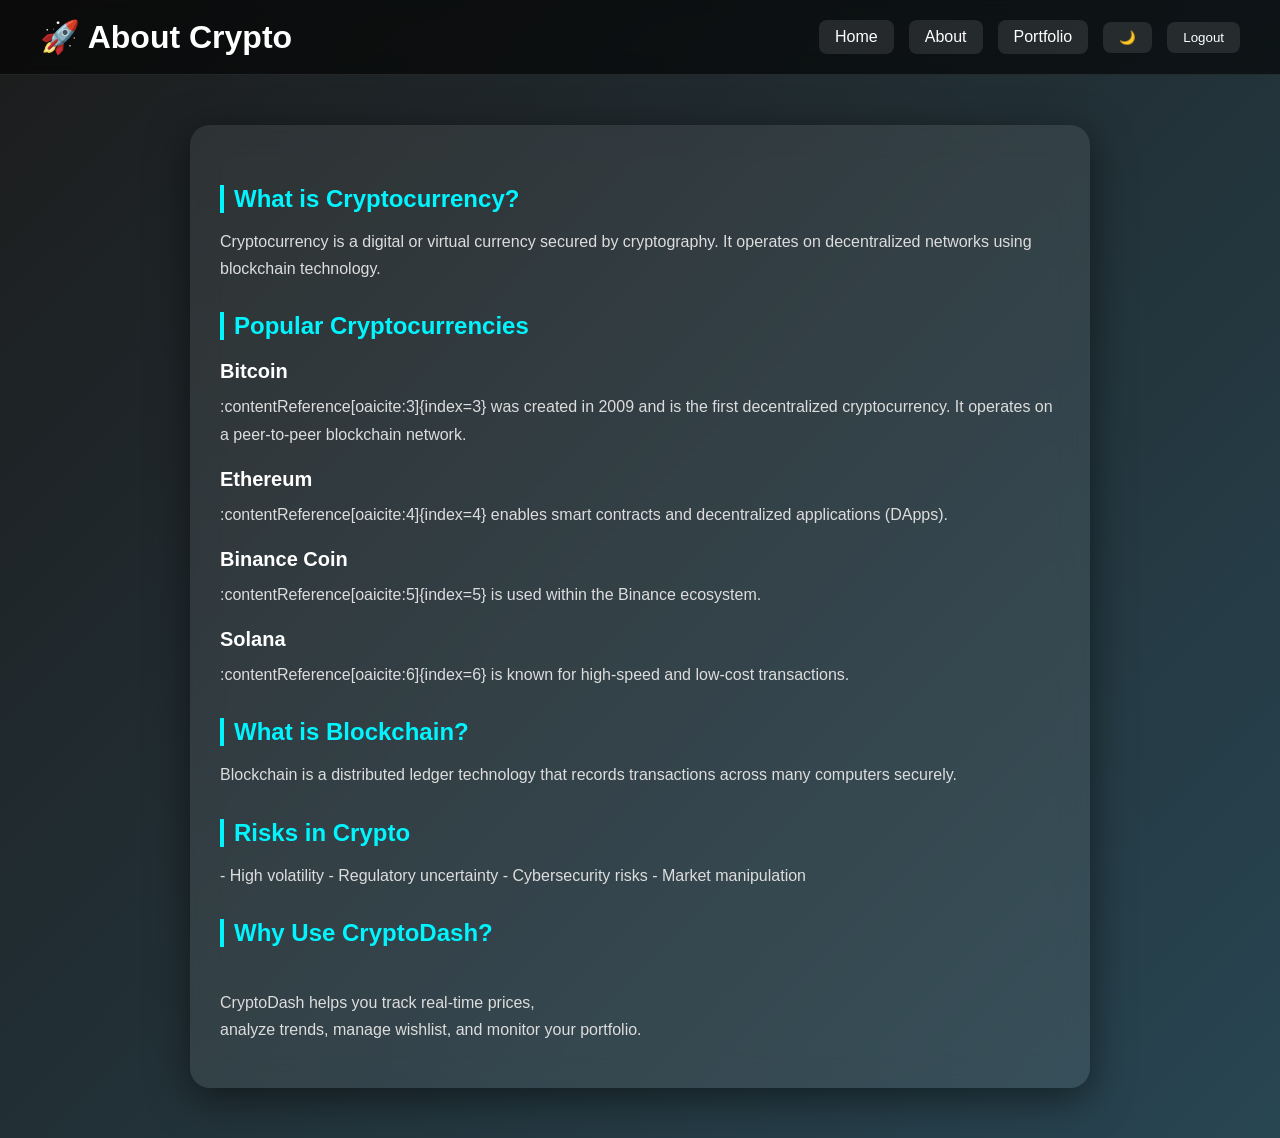
<file: about.html>
<!DOCTYPE html>
<html>
<head>
<title>About Crypto</title>
<link rel="stylesheet" href="./CSS/about.css">
</head>
<body>

<header class="topbar">
  <h1>🚀 About Crypto</h1>

  <div class="nav-buttons">
    <a href="index.html">Home</a>
    <a href="about.html">About</a>
    <a href="portfolio.html">Portfolio</a>
    <button onclick="toggleTheme()">🌙</button>
    <button onclick="logout()">Logout</button>
  </div>
</header>

  <!-- <h1>About Cryptocurrency</h1> -->
</header>

<div class="about-container">

<h2>What is Cryptocurrency?</h2>
<p>
Cryptocurrency is a digital or virtual currency secured by cryptography.
It operates on decentralized networks using blockchain technology.
</p>

<h2>Popular Cryptocurrencies</h2>

<h3>Bitcoin</h3>
<p>
:contentReference[oaicite:3]{index=3} was created in 2009 and is the first decentralized cryptocurrency.
It operates on a peer-to-peer blockchain network.
</p>

<h3>Ethereum</h3>
<p>
:contentReference[oaicite:4]{index=4} enables smart contracts and decentralized applications (DApps).
</p>

<h3>Binance Coin</h3>
<p>
:contentReference[oaicite:5]{index=5} is used within the Binance ecosystem.
</p>

<h3>Solana</h3>
<p>
:contentReference[oaicite:6]{index=6} is known for high-speed and low-cost transactions.
</p>

<h2>What is Blockchain?</h2>
<p>
Blockchain is a distributed ledger technology that records transactions across many computers securely.
</p>

<h2>Risks in Crypto</h2>
<p>
- High volatility  
- Regulatory uncertainty  
- Cybersecurity risks  
- Market manipulation  
</p>

<h2>Why Use CryptoDash?</h2>
<p>
CryptoDash helps you track real-time prices,
analyze trends, manage wishlist, and monitor your portfolio.
</p>

</div>
<script src="./JS/theme.js"></script>
</body>
</html>
</file>
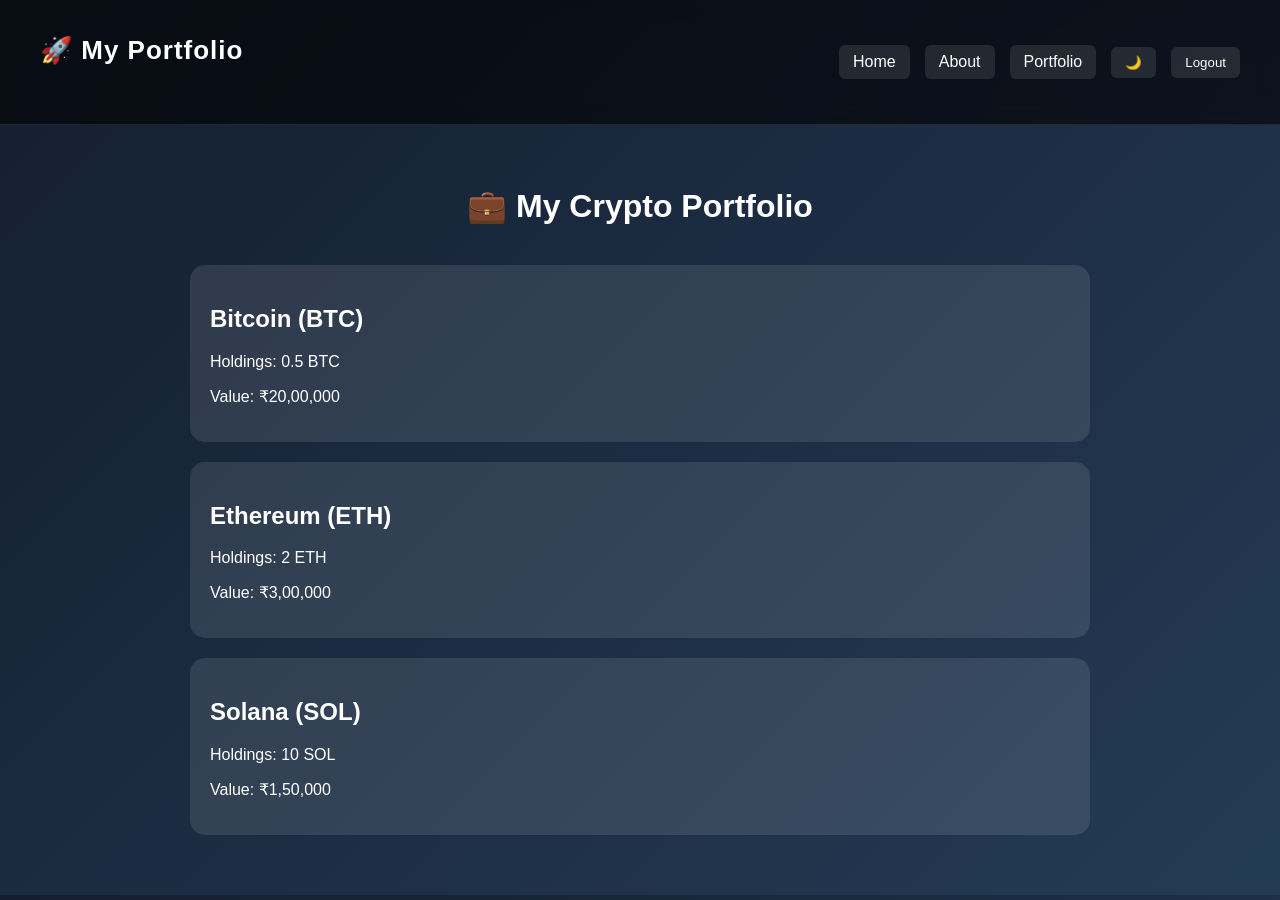
<file: portfolio.html>
<!DOCTYPE html>
<html lang="en">
<head>
  <meta charset="UTF-8">
  <title>My Crypto Portfolio</title>
  <link rel="stylesheet" href="./CSS/portfolio.css">
</head>
<body>
  <header class="topbar">
  <h1>🚀 My Portfolio</h1>

  <div class="nav-buttons">
    <a href="index.html">Home</a>
    <a href="about.html">About</a>
    <a href="portfolio.html">Portfolio</a>
    <button onclick="toggleTheme()">🌙</button>
    <button onclick="logout()">Logout</button>
  </div>
</header>

  <div class="portfolio-container">

    <h1>💼 My Crypto Portfolio</h1>

    <div class="portfolio-card">
      <h2>Bitcoin (BTC)</h2>
      <p>Holdings: 0.5 BTC</p>
      <p>Value: ₹20,00,000</p>
    </div>

    <div class="portfolio-card">
      <h2>Ethereum (ETH)</h2>
      <p>Holdings: 2 ETH</p>
      <p>Value: ₹3,00,000</p>
    </div>

    <div class="portfolio-card">
      <h2>Solana (SOL)</h2>
      <p>Holdings: 10 SOL</p>
      <p>Value: ₹1,50,000</p>
    </div>

  </div>
<script src="./JS/theme.js"></script>
</body>
</html>
</file>
<file: CSS/about.css>
/* ============================= */
/* GLOBAL RESET */
/* ============================= */

* {
  margin: 0;
  padding: 0;
  box-sizing: border-box;
  font-family: "Segoe UI", sans-serif;
}

body {
  min-height: 100vh;
  background: linear-gradient(-45deg, #0f2027, #203a43, #2c5364, #1c1c1c);
  background-size: 400% 400%;
  animation: gradientBG 12s ease infinite;
  color: #ffffff;
}

/* Animated Background */
@keyframes gradientBG {
  0% { background-position: 0% 50%; }
  50% { background-position: 100% 50%; }
  100% { background-position: 0% 50%; }
}

/* ============================= */
/* HEADER */
/* ============================= */

/* ============================= */
/* HEADER */
/* ============================= */

.topbar {
  display: flex;
  align-items: center;
  padding: 18px 40px;
  background: rgba(0, 0, 0, 0.6);
  backdrop-filter: blur(10px);
  border-bottom: 1px solid rgba(255,255,255,0.1);
}

/* Push nav buttons fully right */
.nav-buttons {
  margin-left: auto;
  display: flex;
  gap: 15px;
  align-items: center;
}

/* Nav Button Style */
.nav-buttons a,
.nav-buttons button {
  padding: 8px 16px;
  background: rgba(255,255,255,0.1);
  border: none;
  border-radius: 8px;
  color: #ffffff;
  font-weight: 500;
  text-decoration: none;
  cursor: pointer;
  transition: all 0.3s ease;
}

/* Hover */
.nav-buttons a:hover,
.nav-buttons button:hover {
  background: #00c6ff;
  color: #000;
  transform: translateY(-2px);
}

/* ============================= */
/* MAIN CONTAINER */
/* ============================= */

.about-container {
  max-width: 900px;
  margin: 50px auto;
  padding: 30px;
  background: rgba(255, 255, 255, 0.08);
  backdrop-filter: blur(15px);
  border-radius: 20px;
  box-shadow: 0 10px 40px rgba(0, 0, 0, 0.5);
}

/* ============================= */
/* HEADINGS */
/* ============================= */

.about-container h2 {
  margin-top: 30px;
  margin-bottom: 15px;
  font-size: 24px;
  color: #00f5ff;
  border-left: 4px solid #00f5ff;
  padding-left: 10px;
}

.about-container h3 {
  margin-top: 20px;
  margin-bottom: 10px;
  font-size: 20px;
  color: #ffffff;
}

/* ============================= */
/* PARAGRAPHS */
/* ============================= */

.about-container p {
  line-height: 1.7;
  font-size: 16px;
  margin-bottom: 15px;
  color: #dddddd;
}

/* ============================= */
/* RISK LIST STYLE */
/* ============================= */

.about-container p:last-of-type {
  white-space: pre-line;
}

/* ============================= */
/* HOVER EFFECT SECTIONS */
/* ============================= */

.about-container h3:hover {
  color: #00f5ff;
  transform: translateX(5px);
  transition: 0.3s;
}

/* ============================= */
/* RESPONSIVE */
/* ============================= */

@media (max-width: 768px) {
  .about-container {
    margin: 20px;
    padding: 20px;
  }

  .topbar h1 {
    font-size: 24px;
  }
}
/* ============================= */
/* LIGHT THEME */
/* ============================= */

body.light-theme {
  background: linear-gradient(-45deg, #f5f7fa, #c3cfe2, #e2ebf0, #ffffff);
  color: #111111;
}

body.light-theme .topbar {
  background: rgba(255, 255, 255, 0.7);
  border-bottom: 1px solid rgba(0,0,0,0.1);
}

body.light-theme .nav-buttons a,
body.light-theme .nav-buttons button {
  background: rgba(0,0,0,0.05);
  color: #111111;
}

body.light-theme .nav-buttons a:hover,
body.light-theme .nav-buttons button:hover {
  background: #0077ff;
  color: #ffffff;
}

body.light-theme .about-container {
  background: rgba(255, 255, 255, 0.8);
  color: #111111;
}

body.light-theme .about-container h2 {
  color: #0077ff;
  border-left: 4px solid #0077ff;
}

body.light-theme .about-container h3 {
  color: #222222;
}

body.light-theme .about-container p {
  color: #333333;
}
</file>
<file: CSS/portfolio.css>
body {
  margin: 0;
  font-family: 'Segoe UI', sans-serif;
  background: linear-gradient(135deg, #141e30, #243b55);
  color: white;
}
.topbar {
  display: flex;
  justify-content: space-between;
  align-items: center;
  padding: 18px 40px;
  background: rgba(0, 0, 0, 0.6);
  backdrop-filter: blur(10px);
  border-bottom: 1px solid rgba(255,255,255,0.1);
}

.topbar h1 {
  font-size: 26px;
  font-weight: 600;
  letter-spacing: 1px;
}

.nav-buttons {
  display: flex;
  gap: 15px;
  align-items: center;
}

.nav-buttons a,
.nav-buttons button {
  padding: 8px 14px;
  background: rgba(255,255,255,0.1);
  border: none;
  border-radius: 6px;
  color: white;
  text-decoration: none;
  cursor: pointer;
  transition: 0.3s ease;
}

.nav-buttons a:hover,
.nav-buttons button:hover {
  background: #00c6ff;
  color: #000;
}


.portfolio-container {
  padding: 40px;
  max-width: 900px;
  margin: auto;
}

h1 {
  text-align: center;
  margin-bottom: 40px;
}

.portfolio-card {
  background: rgba(255, 255, 255, 0.1);
  padding: 20px;
  margin-bottom: 20px;
  border-radius: 15px;
  transition: 0.3s;
}

.portfolio-card:hover {
  transform: scale(1.03);
  background: #00f5ff;
  color: black;
}
body.light-theme {
  background: linear-gradient(-45deg, #f5f7fa, #c3cfe2, #e2ebf0, #ffffff);
  color: #111111;
}

body.light-theme .topbar {
  background: rgba(255, 255, 255, 0.7);
  border-bottom: 1px solid rgba(0,0,0,0.1);
}

body.light-theme .nav-buttons a,
body.light-theme .nav-buttons button {
  background: rgba(0,0,0,0.05);
  color: #111111;
}

body.light-theme .nav-buttons a:hover,
body.light-theme .nav-buttons button:hover {
  background: #0077ff;
  color: #ffffff;
}

body.light-theme .about-container {
  background: rgba(255, 255, 255, 0.8);
  color: #111111;
}

body.light-theme .about-container h2 {
  color: #0077ff;
  border-left: 4px solid #0077ff;
}

body.light-theme .about-container h3 {
  color: #222222;
}

body.light-theme .about-container p {
  color: #333333;
}
</file>
